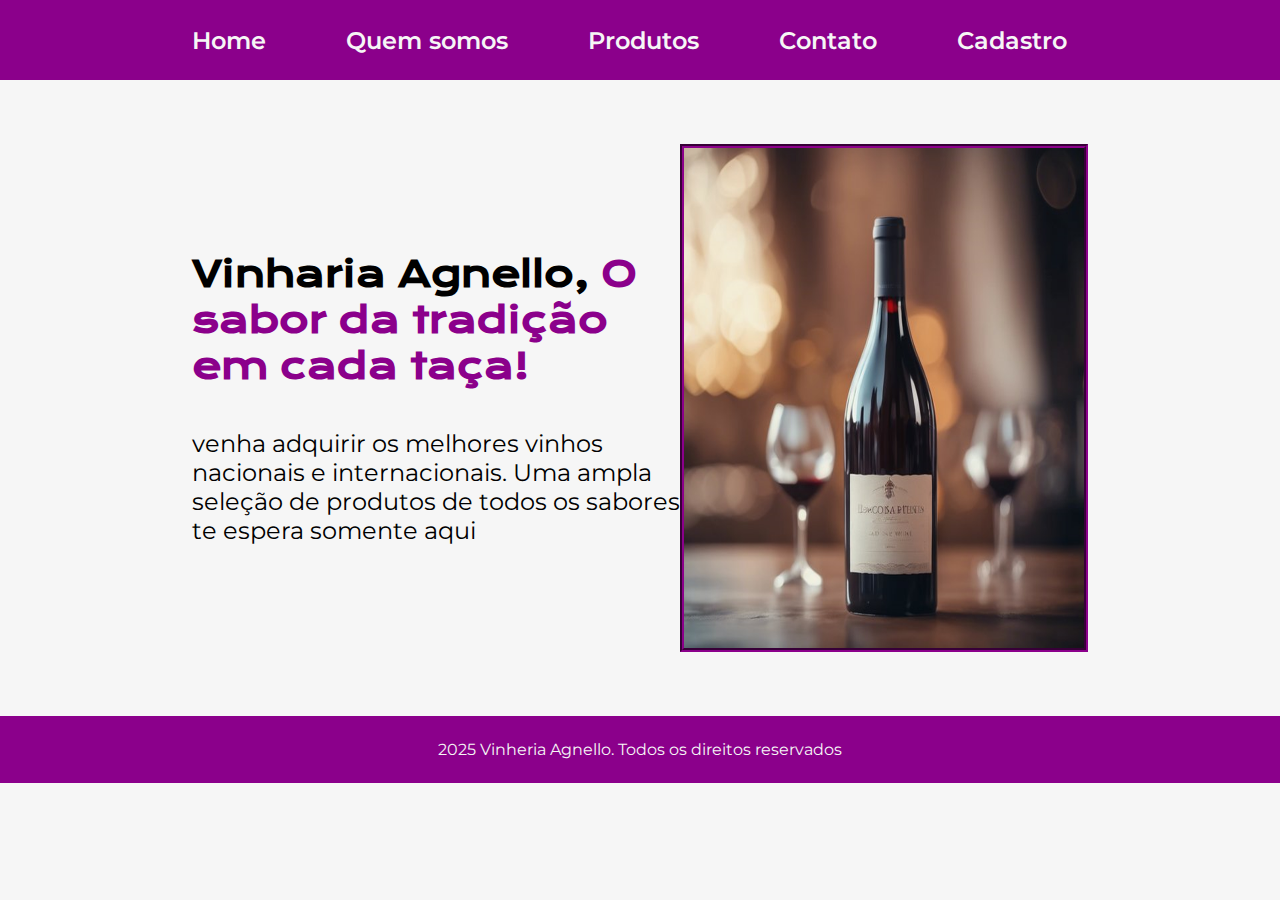
<file: index.html>
<!DOCTYPE html>
<html lang="pt-br">

<head>
    <meta charset="UTF-8">
    <meta http-equiv="X-UA-Compatible" content="IE=edge">
    <meta name="viewport" content="width=device-width, initial-scale=1.0">
    <title>Vinheria Agnello</title>
    <link rel="stylesheet" href="src/css/style.css">
</head>

<body>
    <header class="cabecalho">
        <nav class="cabecalho__menu">
            <a class="cabecalho__menu__link" href="index.html">Home</a>
            <a class="cabecalho__menu__link" href="src/pages/quem_somos.html">Quem somos</a>
            <a class="cabecalho__menu__link" href="src/pages/produtos.html">Produtos</a>
            <a class="cabecalho__menu__link" href="src/pages/contato.html">Contato</a>
            <a class="cabecalho__menu__link" href="src/pages/cadastro.html">Cadastro</a>
        </nav>
    </header>
    <main class="apresentacao">
        <section class="apresentacao__conteudo">
            <h1 class="apresentacao__conteudo__titulo">Vinharia Agnello, <strong
                    class="titulo-destaque">O sabor da tradição em cada taça!
                </strong></h1>
            <p class="apresentacao__conteudo__texto">venha adquirir os melhores vinhos nacionais e internacionais.
                 Uma ampla seleção de produtos de todos os sabores te espera somente aqui
            </p>
            </div>
        </section>
        <img class="apresentacao__imagem" src="src/assets/imgs/image.png" width="400" height="500" alt="Foto do vinho">
    </main>
    <footer class="rodape">
        <p>2025 Vinheria Agnello. Todos os direitos reservados</p>
    </footer>
</body>

</html>
</file>
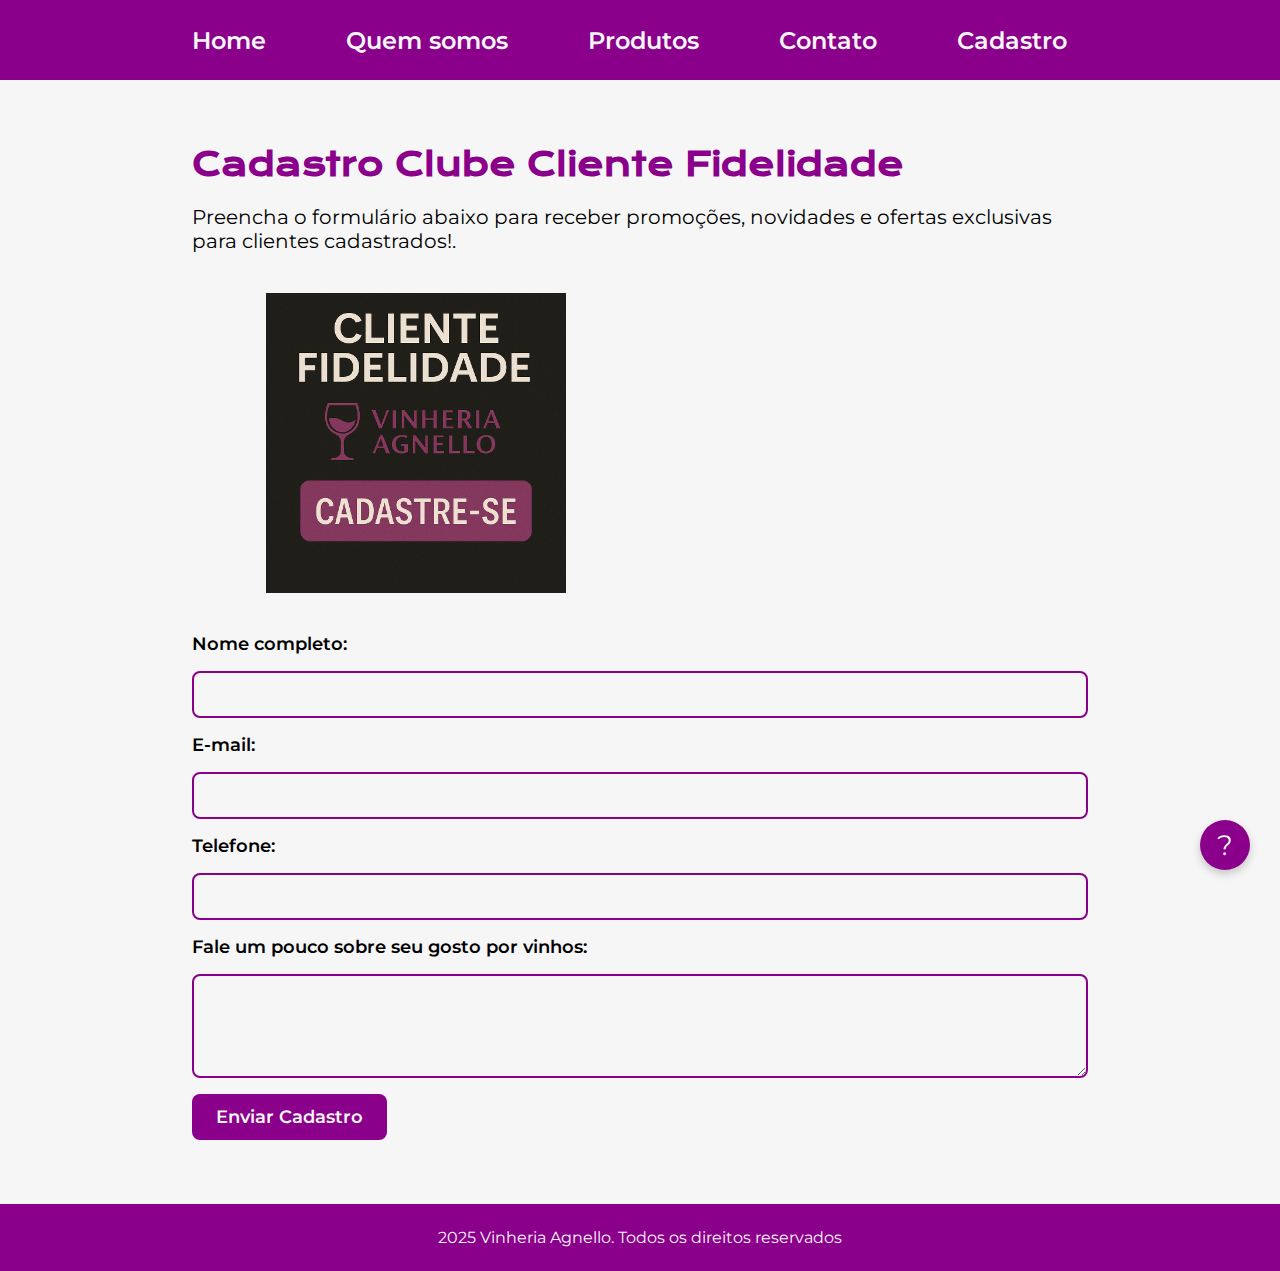
<file: src/pages/cadastro.html>
<!DOCTYPE html>
<html lang="pt-br">
<head>
    <meta charset="UTF-8">
    <meta name="viewport" content="width=device-width, initial-scale=1.0">
    <meta name="keywords" content="vinhos, cadastro, vinheria, Agnello">
    <meta name="description" content="Cadastre-se para receber novidades da Vinheria Agnello">
    <title>Cadastro - Vinheria Agnello</title>
    <link rel="stylesheet" href="../css/style_cadastro.css">
</head>
<body>
    <header class="cabecalho">
        <nav class="cabecalho__menu">
            <a class="cabecalho_menu_link" href="../../index.html">Home</a>
            <a class="cabecalho_menu_link" href="quem_somos.html">Quem somos</a>
            <a class="cabecalho_menu_link" href="produtos.html">Produtos</a>
            <a class="cabecalho_menu_link" href="contato.html">Contato</a>
            <a class="cabecalho_menu_link" href="cadastro.html">Cadastro</a>
        </nav>
    </header>

    <main>
        <section class="cadastro">
            <h1>Cadastro Clube Cliente Fidelidade</h1>
            <p>Preencha o formulário abaixo para receber promoções, novidades e ofertas exclusivas para clientes cadastrados!.</p>

            <img src="../assets/imgs/cliente-fidelidade.png" alt="Imagem Cliente-fidelidade" class="cadastro__imagem">

            <form class="formulario" method="post">
                <label for="nome">Nome completo:</label>
                <input type="text" id="nome" name="nome" required>

                <label for="email">E-mail:</label>
                <input type="email" id="email" name="email" required>

                <label for="telefone">Telefone:</label>
                <input type="tel" id="telefone" name="telefone">

                <label for="mensagem">Fale um pouco sobre seu gosto por vinhos:</label>
                <textarea id="mensagem" name="mensagem" rows="4"></textarea>

                <button type="submit">Enviar Cadastro</button>
            </form>
        </section>
    </main>

    <footer class="rodape">
        <p>2025 Vinheria Agnello. Todos os direitos reservados</p>
    </footer>
    <div class="botao-flutuante" title="Precisa de ajuda?">?</div>
</body>
</html>
</file>
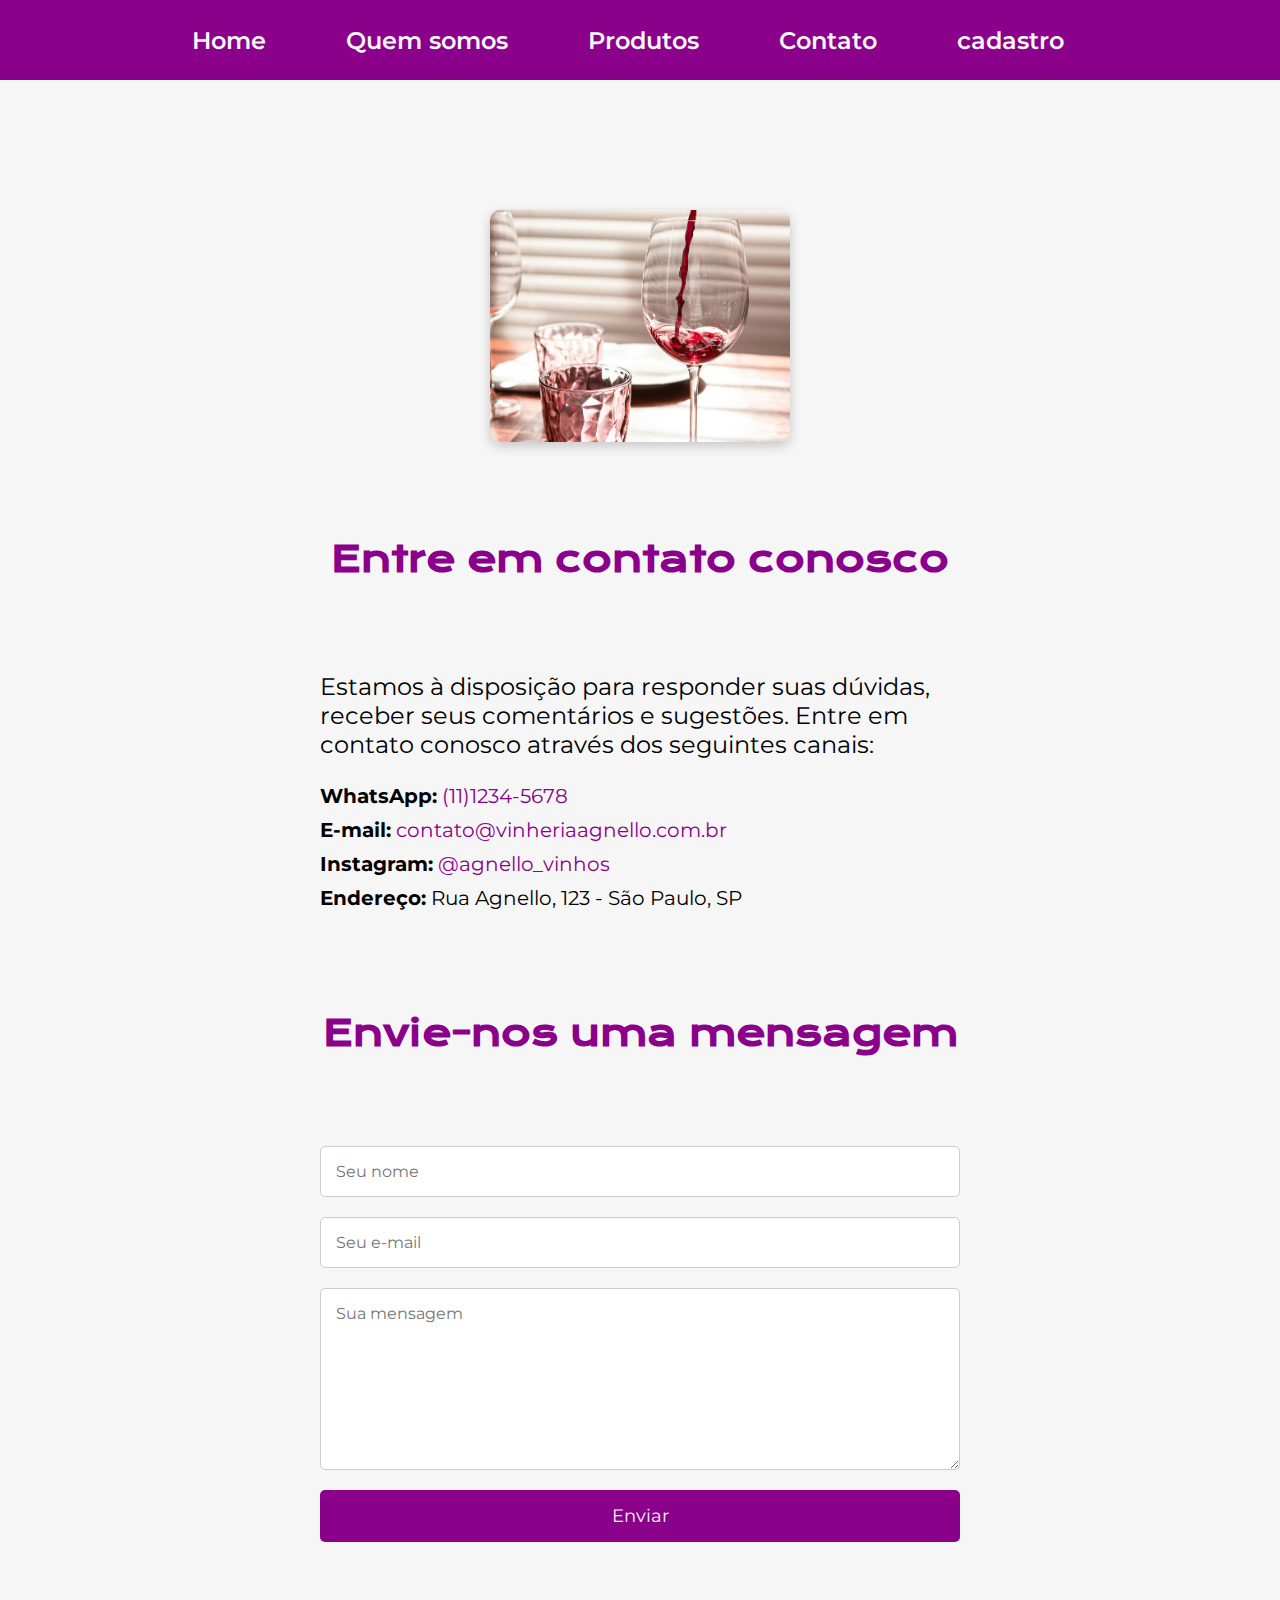
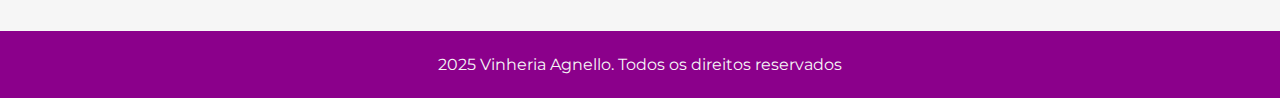
<file: src/pages/contato.html>
<!DOCTYPE html>
<html lang="pt-br">
<head>
    <meta charset="UTF-8">
    <meta name="viewport" content="width=device-width, initial-scale=1.0">
    <title>Document</title>
    <link rel="stylesheet" href="../css/style_contato.css">
</head>
<body>
    <header class="cabecalho">
        <nav class="cabecalho__menu">
            <a class="cabecalho__menu__link" href="../../index.html">Home</a>
            <a class="cabecalho__menu__link" href="quem_somos.html">Quem somos</a>
            <a class="cabecalho__menu__link" href="produtos.html">Produtos</a>
            <a class="cabecalho__menu__link" href="contato.html">Contato</a>
            <a class="cabecalho__menu__link" href="cadastro.html">cadastro</a>
        </nav>
    </header>
    <main class="apresentacao">
        <div class="imagem-de-fundo"></div>
        <section class="apresentacao__conteudo">
            <div class="imagem__contato">
                <img src="../assets/imgs/Vinho_Contato.png" alt="Taça de vinho sendo servida">
            </div>
            <h1 class="apresentacao__conteudo__titulo">
                Entre em contato conosco
            </h1>
            <div class="apresentacao__conteudo__paragrafo">  
                <p class="apresentacao__conteudo__texto">
                    Estamos à disposição para responder suas dúvidas, receber seus comentários e sugestões. Entre em contato conosco através dos seguintes canais:
                </p>
                <ul class="contato__lista">
                    <li><strong>WhatsApp:</strong> <a href="https://wa.me/SEU_NUMERO_DE_WHATSAPP">(11)1234-5678 </a></li>
                    <li><strong>E-mail:</strong> <a href="mailto:seuemail@vinhariaagnello.com.br">contato@vinheriaagnello.com.br</a></li>
                    <li><strong>Instagram:</strong> <a href="https://www.instagram.com/SEU_INSTAGRAM">@agnello_vinhos</a></li>
                    <li><strong>Endereço:</strong> Rua Agnello, 123 - São Paulo, SP</li>
                </ul>
            </div>

            <h2 class="apresentacao__conteudo__titulo">
                Envie-nos uma mensagem
            </h2>
            <form class="formulario__contato">
                <input type="text" placeholder="Seu nome" class="formulario__input">
                <input type="email" placeholder="Seu e-mail" class="formulario__input">
                <textarea placeholder="Sua mensagem" class="formulario__textarea"></textarea>
                <button class="formulario__botao">Enviar</button>
            </form>
        </section>
    </main>
    <footer class="rodape">
        <p>2025 Vinheria Agnello. Todos os direitos reservados</p>
    </footer>
</body>
</html>
</file>
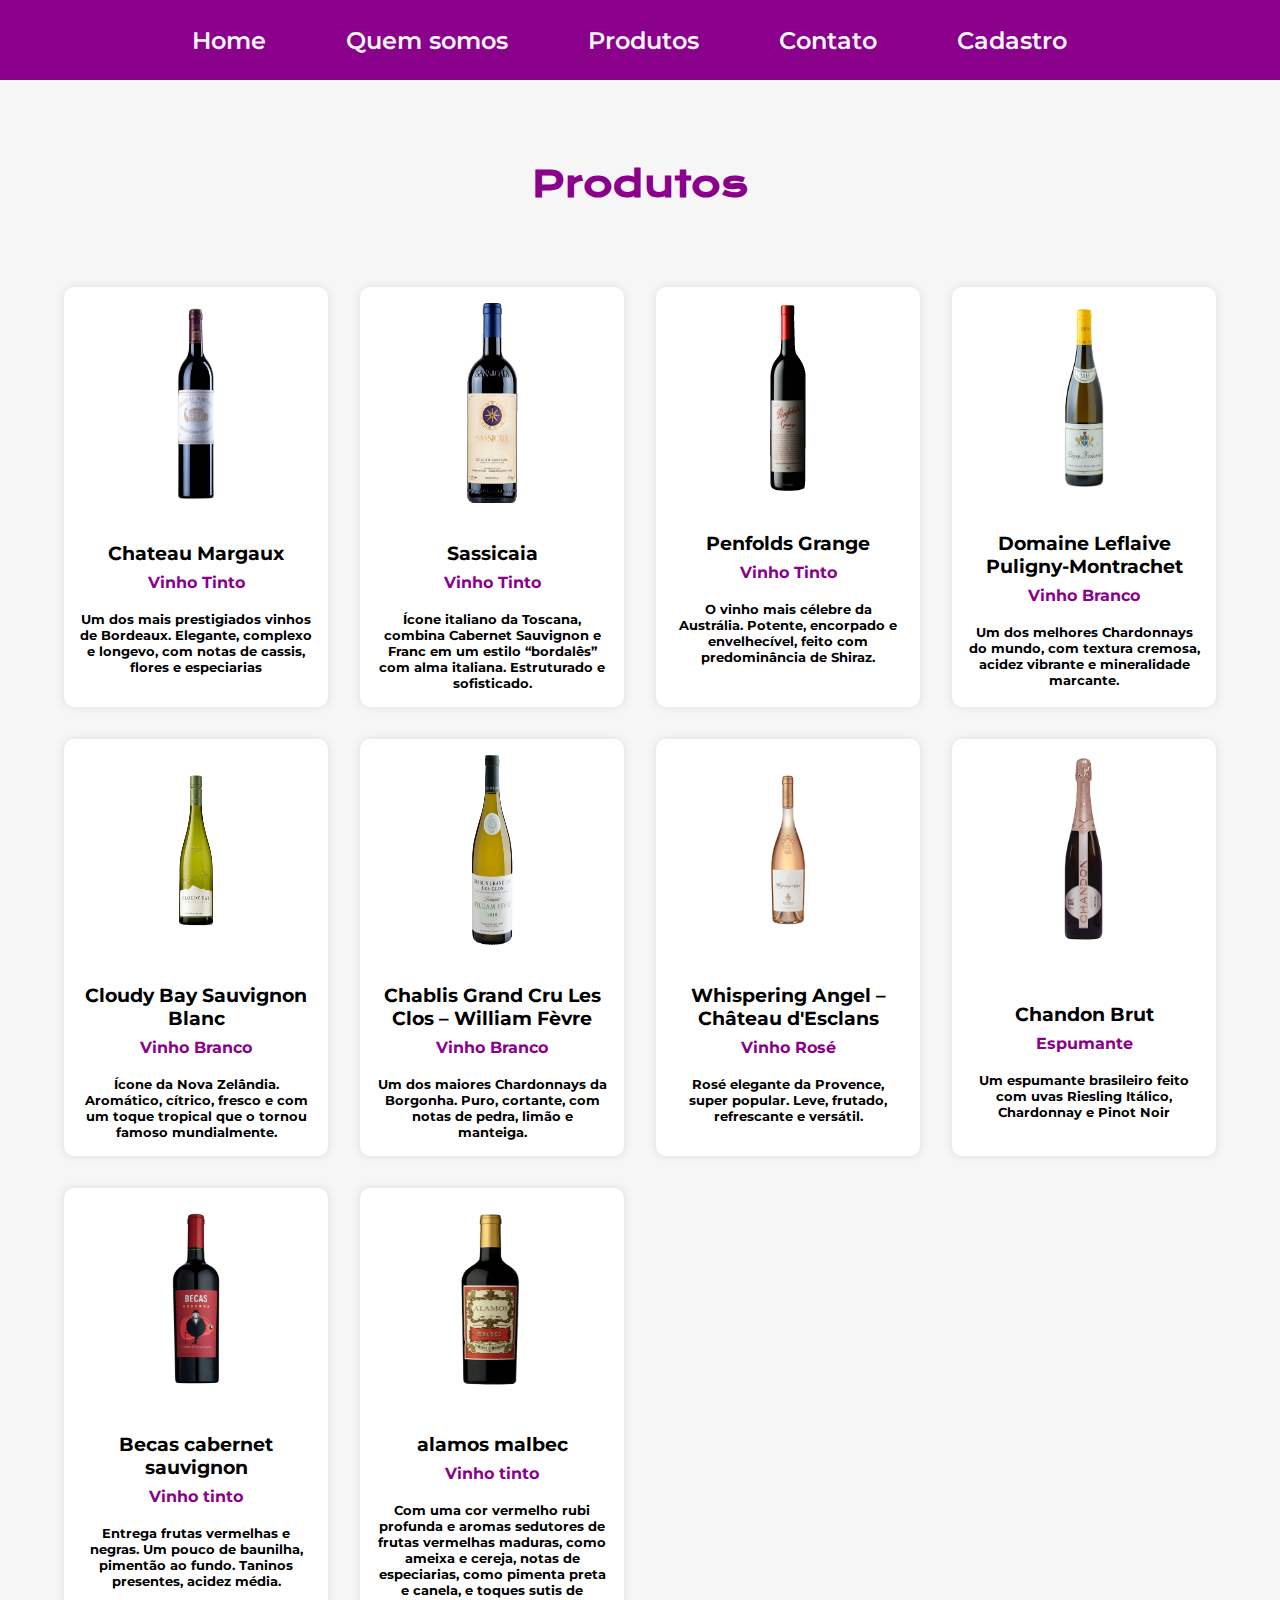
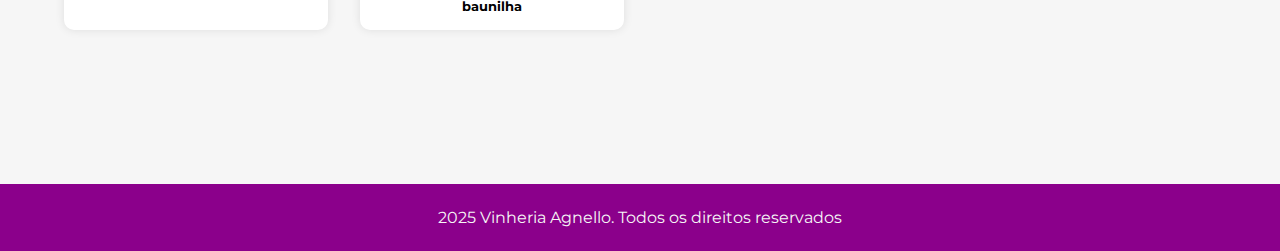
<file: src/pages/produtos.html>
<!DOCTYPE html>
<html lang="en">
<head>
    <meta charset="UTF-8">
    <meta name="viewport" content="width=device-width, initial-scale=1.0">
    <title>Produtos - Vinheria Agnello </title>
    <link rel="stylesheet" href="../css/style_produtos.css"/>

</head>
<body>
    <header class="cabecalho">
        <nav class="cabecalho__menu">
            <a class="cabecalho__menu__link" href="../../index.html">Home</a>
            <a class="cabecalho__menu__link" href="quem_somos.html">Quem somos</a>
            <a class="cabecalho__menu__link" href="produtos.html">Produtos</a>
            <a class="cabecalho__menu__link" href="contato.html">Contato</a>
            <a class="cabecalho__menu__link" href="cadastro.html">Cadastro</a>
        </nav>
    </header>
<main>
    <section id="produtos" class="produtos">
        <h2 class="produtos_h2">Produtos</h2>
        <div class="grid-produtos">
          <div class="produto">
            <img src="../assets/imgs/chateau margaux1.png" width = 300 height = 200  alt="chateau margaux" />
            <br>
            <br>
            <h3>Chateau Margaux</h3>
            <h4 class="produto_h4">Vinho Tinto</h4>
            <br>
            <h5>Um dos mais prestigiados vinhos de Bordeaux. Elegante, complexo e longevo, com notas de cassis, flores e especiarias</h5>
        

          </div>
          <div class="produto">
            <img src="../assets/imgs/sassicaia.png" width = 500 height= 200  alt="Sassicaia" />
            <br>
            <br>
            <h3>Sassicaia</h3>
            <h4 class="produto_h4">Vinho Tinto</h4>
            <br>
            <h5>Ícone italiano da Toscana, combina Cabernet Sauvignon e Franc em um estilo “bordalês” com alma italiana. Estruturado e sofisticado.</h5>
        
          </div>

          <div class="produto">
            <img src="../assets/imgs/Penfolds Grange.png" width = 600 height =190   alt="Penfolds Grange" />
            <br>
            <br>
            <h3>Penfolds Grange</h3>
            <h4 class="produto_h4">Vinho Tinto</h4>
            <br>
            <h5>O vinho mais célebre da Austrália. Potente, encorpado e envelhecível, feito com predominância de Shiraz.</h5>
            
        
          </div>
          <div class="produto">
            <img src="../assets/imgs/Domaine Leflaive Puligny-Montrachet.png" width = 600 height =190   alt="Domaine Leflaive Puligny-Montrachet" />
            <br>
            <br>
            <h3>Domaine Leflaive Puligny-Montrachet</h3>
            <h4 class="produto_h4">Vinho Branco</h4>
            <br>
            <h5>Um dos melhores Chardonnays do mundo, com textura cremosa, acidez vibrante e mineralidade marcante.</h5>

        </div>
        <div class="produto">
          <img src="../assets/imgs/Cloudy Bay Sauvignon Blanc.png" width = 600 height =190   alt="Cloudy Bay Sauvignon Blanc" />
          <br>
          <br>
          <h3>Cloudy Bay Sauvignon Blanc</h3>
          <h4 class="produto_h4">Vinho Branco</h4>
          <br>
          <h5>Ícone da Nova Zelândia. Aromático, cítrico, fresco e com um toque tropical que o tornou famoso mundialmente.</h5>
        </div>

        <div class="produto">
          <img src="../assets/imgs/Chablis Grand Cru Les Clos.png" width = 600 height =190   alt="Chablis Grand Cru Les Clos – William Fèvre" />
          <br>
          <br>
          <h3>Chablis Grand Cru Les Clos – William Fèvre</h3>
          <h4 class="produto_h4">Vinho Branco</h4>
          <br>
          <h5>Um dos maiores Chardonnays da Borgonha. Puro, cortante, com notas de pedra, limão e manteiga.</h5>
        </div>

        <div class="produto">
            <img src="../assets/imgs/Whispering Angel – Château d'Esclans.png" width = 600 height =190   alt="Whispering Angel – Château d'Esclans" />
            <br>
            <br>
            <h3>Whispering Angel – Château d'Esclans</h3>
            <h4 class="produto_h4">Vinho Rosé</h4>
            <br>
            <h5>Rosé elegante da Provence, super popular. Leve, frutado, refrescante e versátil.</h5>
        </div>

        <div class="produto">
            <img src="../assets/imgs/Chandon Brut.png" width = 600 height =190   alt="Chandon Brut" />
            <br>
            <br>
            <br>
            <h3>Chandon Brut</h3>
            <h4 class="produto_h4">Espumante</h4>
            <br>
            <h5>Um espumante brasileiro feito com uvas Riesling Itálico, Chardonnay e Pinot Noir</h5>
        </div>

        <div class="produto">
            <img src="../assets/imgs/Becas cabernet sauvignon.png" width = 600 height =190   alt="Becas cabernet sauvignon" />
            <br>
            <br>
            <h3>Becas cabernet sauvignon</h3>
            <h4 class="produto_h4">Vinho tinto</h4>
            <br>
            <h5>Entrega frutas vermelhas e negras. Um pouco de baunilha, pimentão ao fundo. Taninos presentes, acidez média.</h5>
        </div>

        <div class="produto">
            <img src="../assets/imgs/alamos malbec.png" width = 600 height =190   alt="alamos malbec" />
            <br>
            <br>
            <h3>alamos malbec</h3>
            <h4 class="produto_h4">Vinho tinto</h4>
            <br>
            <h5>Com uma cor vermelho rubi profunda e aromas sedutores de frutas vermelhas maduras, como ameixa e cereja, notas de especiarias, como pimenta preta e canela, e toques sutis de baunilha</h5>
        </div>
      </section>
    </main>
    <footer class="rodape">
      <p>2025 Vinheria Agnello. Todos os direitos reservados</p>
  </footer>
</body>
</html>
</file>
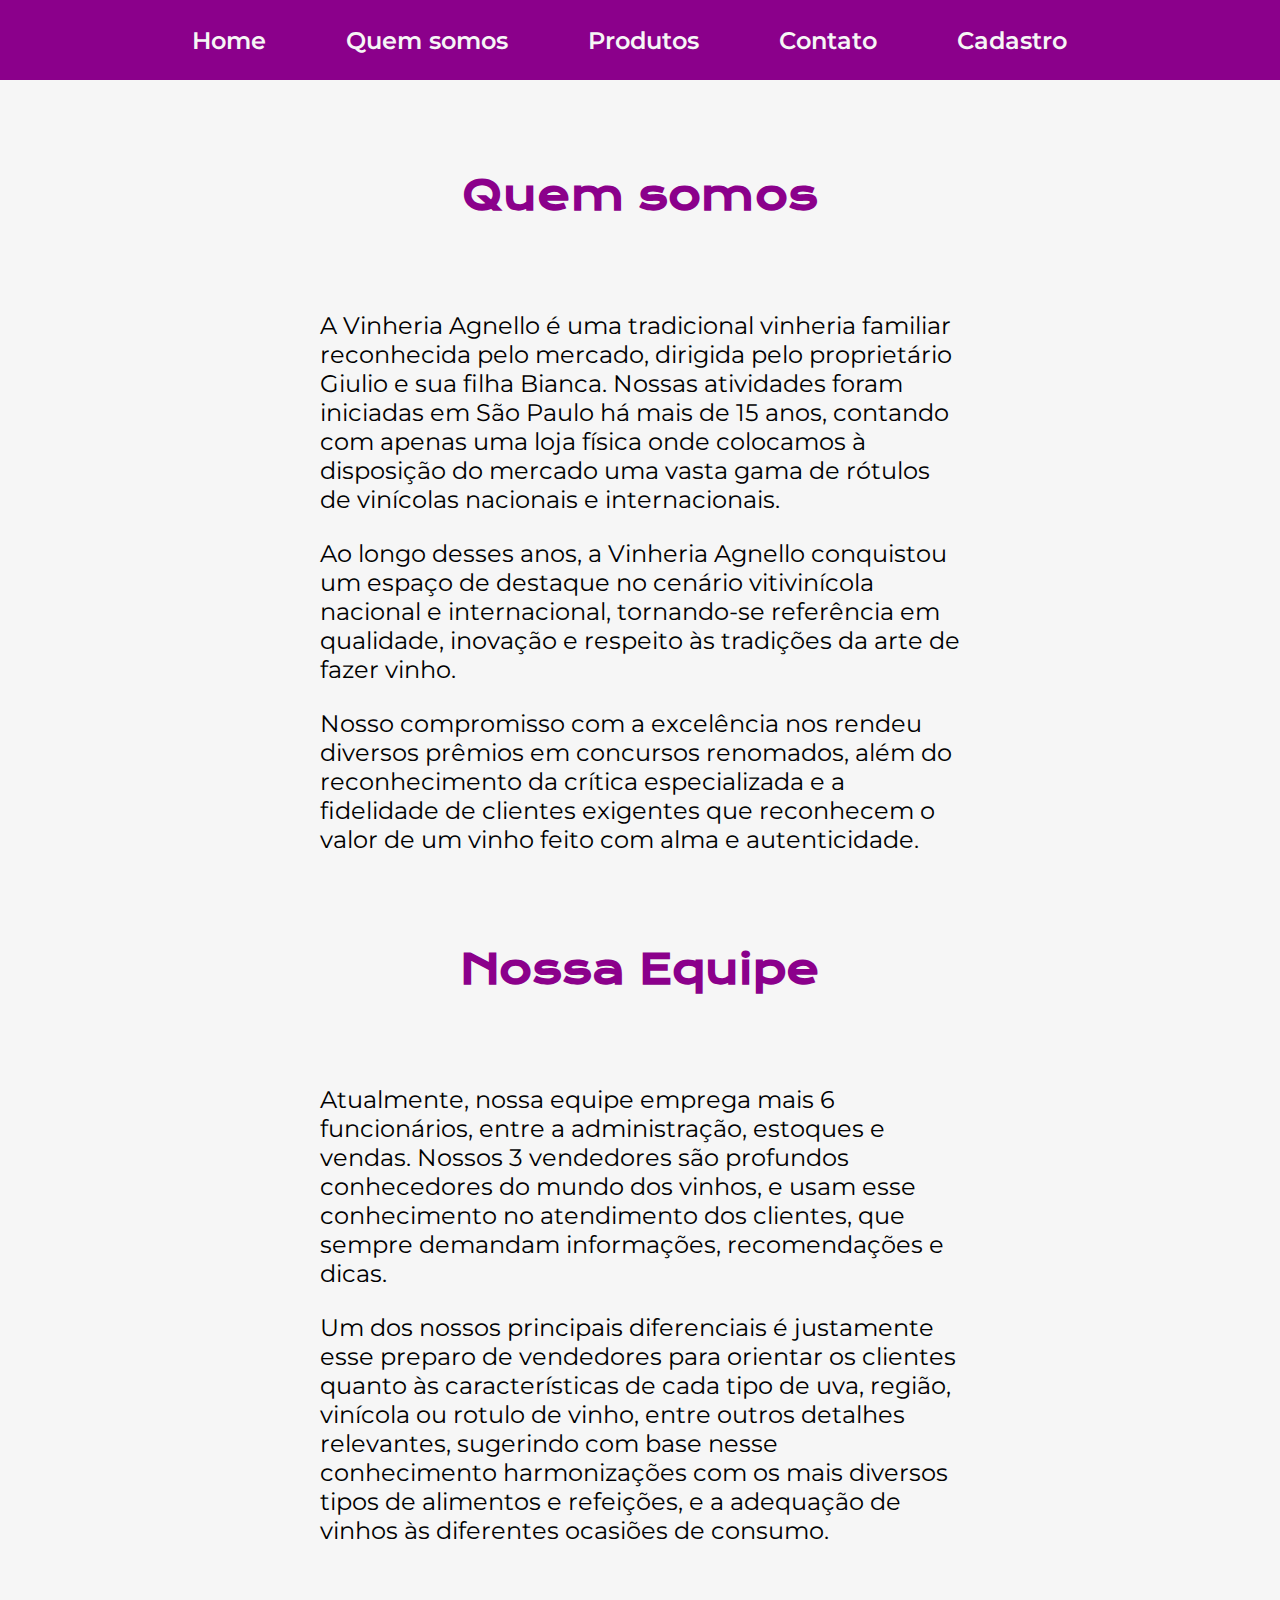
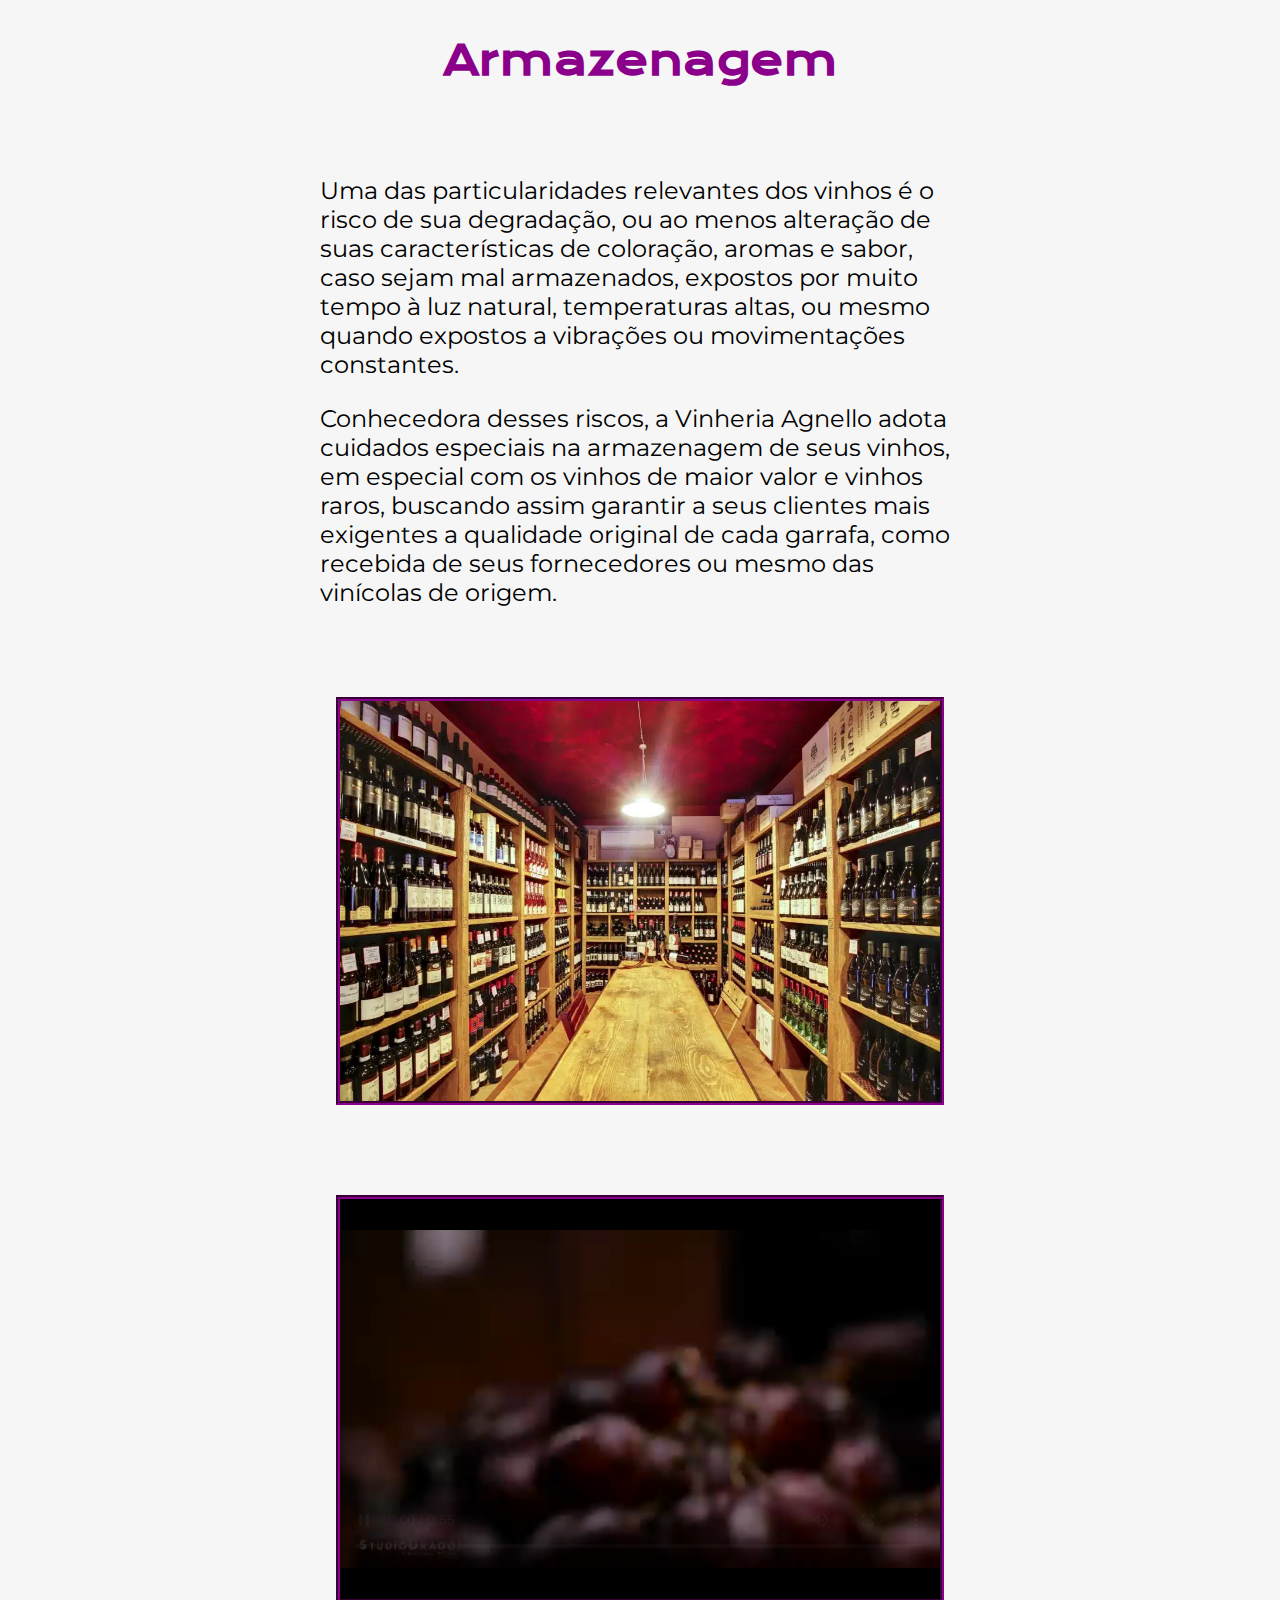
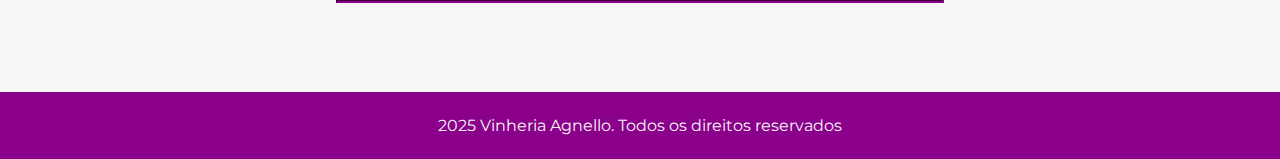
<file: src/pages/quem_somos.html>
<!DOCTYPE html>
<html lang="pt-br">
<head>
    <meta charset="UTF-8">
    <meta name="viewport" content="width=device-width, initial-scale=1.0">
    <title>Quem somos - Vinheria Agnello</title>
    <link rel="stylesheet" href="../css/style_quemsomos.css">
</head>
<body>
    <header class="cabecalho">
        <nav class="cabecalho__menu">
            <a class="cabecalho__menu__link" href="../../index.html">Home</a>
            <a class="cabecalho__menu__link" href="quem_somos.html">Quem somos</a>
            <a class="cabecalho__menu__link" href="produtos.html">Produtos</a>
            <a class="cabecalho__menu__link" href="contato.html">Contato</a>
            <a class="cabecalho__menu__link" href="cadastro.html">Cadastro</a>
        </nav>
    </header>
    <main class="apresentacao">
        <section class="apresentacao__conteudo">
            <h1 class="apresentacao__conteudo__titulo">
                Quem somos
            </h1>
            <div class="apresentacao__conteudo__paragrafo">
                <p class="apresentacao__conteudo__texto">
                   A Vinheria Agnello é uma tradicional vinheria familiar reconhecida pelo mercado, dirigida pelo proprietário Giulio e sua filha Bianca. Nossas atividades foram iniciadas em São Paulo há mais de 15 anos, contando com apenas uma loja física onde colocamos à disposição do mercado uma vasta gama de rótulos de vinícolas nacionais e internacionais.
                </p><p class="apresentacao__conteudo__texto">
                  Ao longo desses anos, a Vinheria Agnello conquistou um espaço de destaque no cenário vitivinícola nacional e internacional, tornando-se referência em qualidade, inovação e respeito às tradições da arte de fazer vinho.
                </p><p class="apresentacao__conteudo__texto">
                  Nosso compromisso com a excelência nos rendeu diversos prêmios em concursos renomados, além do reconhecimento da crítica especializada e a fidelidade de clientes exigentes que reconhecem o valor de um vinho feito com alma e autenticidade.
                </p>
            </div>
                <h2 class="apresentacao__conteudo__titulo">
                    Nossa Equipe
                </h2>
            <div class="apresentacao__conteudo__paragrafo">
                <p class="apresentacao__conteudo__texto">
                  Atualmente, nossa equipe emprega mais 6 funcionários, entre a administração, estoques e vendas. Nossos 3 vendedores são profundos conhecedores do mundo dos vinhos, e usam esse conhecimento no atendimento dos clientes, que sempre demandam informações, recomendações e dicas.
                </p><p class="apresentacao__conteudo__texto">
                   Um dos nossos principais diferenciais é justamente esse preparo de vendedores para orientar os clientes quanto às características de cada tipo de uva, região, vinícola ou rotulo de vinho, entre outros detalhes relevantes, sugerindo com base nesse conhecimento harmonizações com os mais diversos tipos de alimentos e refeições, e a adequação de vinhos às diferentes ocasiões de consumo.                
                </p>
            </div>
                <h2 class="apresentacao__conteudo__titulo">
                    Armazenagem
                </h2>
            <div class="apresentacao__conteudo__paragrafo">
                <p class="apresentacao__conteudo__texto">
                    Uma das particularidades relevantes dos vinhos é o risco de sua degradação, ou ao menos alteração de suas características de coloração, aromas e sabor, caso sejam mal armazenados, expostos por muito tempo à luz natural, temperaturas altas, ou mesmo quando expostos a vibrações ou movimentações constantes.
                </p><p class="apresentacao__conteudo__texto">
                    Conhecedora desses riscos, a Vinheria Agnello adota cuidados especiais na armazenagem de seus vinhos, em especial com os vinhos de maior valor e vinhos raros, buscando assim garantir a seus clientes mais exigentes a qualidade original de cada garrafa, como recebida de seus fornecedores ou mesmo das vinícolas de origem.
                </p>
            </div>
            <img class="apresentacao__imagem" src="../assets/imgs/armazemvinheria.png" width="600px" height="400px"  alt="Armazenagem da vinheria">
            <iframe class="apresentacao__imagem"src="../assets/imgs/videoplayback.mp4" width="600px" height="400px" frameborder="0"></iframe>  <!--https://www.youtube.com/watch?v=FMNmKoqjV8U-->
        </section>
        
    </main>
    <footer class="rodape">
        <p>2025 Vinheria Agnello. Todos os direitos reservados</p>
    </footer>
</body>
</html>
</file>
<file: src/css/style.css>
@import url('https://fonts.googleapis.com/css2?family=Krona+One&family=Montserrat:wght@400;600&display=swap');

:root {
    --cor-primaria: #f6f6f6;
    --cor-secundaria: black;
    --cor-terciaria: #8B008B;
    --cor-hover: #272727;

    --fonte-principal: 'Krona One', sans-serif;
    --fonte-secundaria: 'Montserrat', sans-serif;
}

*{
    margin: 0;
    padding: 0;
}

body{
    box-sizing: border-box;
    background-color: var(--cor-primaria);
    color: var(--cor-secundaria);
}


/* Cabeçalho */
.cabecalho__menu {
    padding: 2% 0 2% 15%;
    display: flex;
    gap: 80px;
    background-color: var(--cor-terciaria);
}

.cabecalho__menu__link {
    font-family: var(--fonte-secundaria);
    font-size: 24px;
    font-weight: 600;
    color: var(--cor-primaria);
    text-decoration: none;
    
}

.titulo-destaque{
    color: var(--cor-terciaria);
}

/* Corpo */
.apresentacao{
    padding: 5% 15%;
    display: flex;
    align-items: center;
    justify-content: space-between;
    
}
.apresentacao__conteudo{
    width: 615px;
    display: flex;
    flex-direction: column;
    gap: 40px;
}

.apresentacao__conteudo__titulo{
    font-size: 36px;
    font-family: var(--fonte-principal);
}

.apresentacao__conteudo__resto__titulo {
    font-size: 24px;
    font-family: var(--cor-terciaria);
}

.apresentacao__conteudo__texto{
    font-size: 24px;
    font-family: var(--fonte-secundaria);
}

.apresentacao__imagem {
    border: 4px groove var(--cor-terciaria);
}

/*
.apresentacao__links{
    display: flex;
    flex-direction: column;
    justify-content: space-between;
    align-items: center;
    gap: 32px;
}

.apresentacao__links__subtitulo {
    font-family: var(--fonte-principal);
    font-weight: 400;
    font-size: 24px;
}

.apresentacao__links__link{
    background-color: var(--cor-primaria);
    width: 378px;
    text-align: center;
    border-radius: 8px;
    font-size: 24px;
    font-weight: 600;
    padding: 21.5px 0;
    text-decoration: none;
    color: var(--cor-secundaria);
    font-family: var(--fonte-secundaria);
    border: 2px solid var(--cor-terciaria);
    display: flex;
    justify-content: center;
    gap: 16px;
}

.apresentacao__links__link:hover {
    background-color: var(--cor-hover);
}
*/

/* Rodape */
.rodape {
    color: var(--cor-primaria);
    background-color: var(--cor-terciaria);
    padding: 24px;
    text-align: center;
    font-family: var(--fonte-secundaria);
    font-weight: 400;
}
</file>
<file: src/css/style_cadastro.css>
@import url('https://fonts.googleapis.com/css2?family=Krona+One&family=Montserrat:wght@400;600&display=swap');

:root {
    --cor-primaria: #f6f6f6;
    --cor-secundaria: black;
    --cor-terciaria: #8B008B;
    --cor-hover: #272727;

    --fonte-principal: 'Krona One', sans-serif;
    --fonte-secundaria: 'Montserrat', sans-serif;
}

*{
    margin: 0;
    padding: 0;
}

body{
    box-sizing: border-box;
    background-color: var(--cor-primaria);
    color: var(--cor-secundaria);
}


/* Cabeçalho */
.cabecalho__menu {
    padding: 2% 0 2% 15%;
    display: flex;
    gap: 80px;
    background-color: var(--cor-terciaria);
}

.cabecalho_menu_link {
    font-family: var(--fonte-secundaria);
    font-size: 24px;
    font-weight: 600;
    color: var(--cor-primaria);
    text-decoration: none;
    
}

.titulo-destaque{
    color: var(--cor-primaria);
}


/* Corpo */
.apresentacao{
    padding: 5% 15%;
    display: flex;
    align-items: center;
    justify-content: space-between;
    
}
.apresentacao__conteudo{
    width: 615px;
    display: flex;
    flex-direction: column;
    gap: 40px;
}

.apresentacao_conteudo_titulo{
    font-size: 36px;
    font-family: var(--fonte-principal);
}

.apresentacao_conteudo_texto{
    font-size: 24px;
    font-family: var(--fonte-secundaria);
}

.apresentacao__imagem {
    border: 4px groove var(--cor-terciaria);
}

/* Rodape */
.rodape {
    color: var(--cor-primaria);
    background-color: var(--cor-terciaria);
    padding: 24px;
    text-align: center;
    font-family: var(--fonte-secundaria);
    font-weight: 400;
}
/* Página de Cadastro */

.cadastro {
    padding: 5% 15%;
    display: flex;
    flex-direction: column;
    gap: 20px;
    font-family: var(--fonte-secundaria);
}

.cadastro h1 {
    font-size: 32px;
    font-family: var(--fonte-principal);
    color: var(--cor-terciaria);
}

.cadastro p {
    font-size: 20px;
    font-family: var(--fonte-secundaria);
}

.cadastro__imagem {
display: flex;
justify-content: center; /* Centraliza horizontalmente */
align-items: center;     /* Centraliza verticalmente (opcional) */
width: 100%;              /* A largura vai ser 100% da tela (ou container) */
max-width: 50%;         /* A largura máxima vai ser de 300px */
padding: 20px 0;          /* Espaçamento opcional */
height: 300px;             /* A altura vai se ajustar automaticamente para manter a proporção */
object-fit: contain;      /* A imagem se ajusta sem cortar e mantendo a proporção */
}

.formulario {
    display: flex;
    flex-direction: column;
    gap: 16px;
}

.formulario label {
    font-weight: 600;
    font-size: 18px;
}

.formulario input,
.formulario textarea {
    padding: 12px;
    font-size: 16px;
    border: 2px solid var(--cor-terciaria);
    border-radius: 8px;
    font-family: var(--fonte-secundaria);
    background-color: var(--cor-primaria);
    color: var(--cor-secundaria);
}

button {
    width: fit-content;
    padding: 12px 24px;
    font-size: 18px;
    font-family: var(--fonte-secundaria);
    font-weight: 600;
    color: var(--cor-primaria);
    background-color: var(--cor-terciaria);
    border: none;
    border-radius: 8px;
    cursor: pointer;
    transition: 0.3s;
}

button:hover {
    background-color: var(--cor-hover);
}

/* position */
.botao-flutuante {
    position: fixed;
    bottom: 30px;
    right: 30px;
    width: 50px;
    height: 50px;
    background-color: var(--cor-terciaria);
    color: var(--cor-primaria);
    border-radius: 50%;
    display: flex;
    align-items: center;
    justify-content: center;
    font-size: 28px;
    font-family: var(--fonte-secundaria);
    cursor: pointer;
    box-shadow: 0 4px 8px rgba(0,0,0,0.2);
    transition: 0.3s;
    z-index: 1000;
}

.botao-flutuante:hover {
    background-color: var(--cor-hover);
}
</file>
<file: src/css/style_contato.css>
@import url('https://fonts.googleapis.com/css2?family=Krona+One&family=Montserrat:wght@400;600&display=swap');
 
:root {
    --cor-primaria: #f6f6f6;
    --cor-secundaria: black;
    --cor-terciaria: #8B008B;
    --cor-hover: #272727;
 
    --fonte-principal: 'Krona One', sans-serif;
    --fonte-secundaria: 'Montserrat', sans-serif;
}
 
*{
    margin: 0;
    padding: 0;
}
 
body{
    box-sizing: border-box;
    background-color: var(--cor-primaria);
    color: var(--cor-secundaria);
}

.cabecalho__menu {
    padding: 2% 0 2% 15%;
    display: flex;
    gap: 80px;
    background-color: var(--cor-terciaria);
}

.cabecalho__menu__link {
    font-family: var(--fonte-secundaria);
    font-size: 24px;
    font-weight: 600;
    color: var(--cor-primaria);
    text-decoration: none;
}

 
.titulo-destaque{
    color: var(--cor-terciaria);
}
 
 
.apresentacao{
    padding: 7% 25%;
    display: flex;
    align-items: center;
    justify-content: space-between;
}
 
.apresentacao__conteudo{
    width: 200%;
    display: flex;
    flex-direction: column;
    gap: 90px;
    align-items: center;
}
 
.apresentacao__conteudo__titulo{
    font-size: 40px;
    font-family: var(--fonte-principal);
    color: #8B008B;
 
}
 
.apresentacao__conteudo__paragrafo {
    display: flex;
    flex-direction: column;
    gap: 25px;
}
 
.apresentacao__conteudo__texto{
    font-size: 24px;
    font-family: var(--fonte-secundaria);
}
 
.contato__lista {
    list-style: none;
    font-size: 20px;
    font-family: var(--fonte-secundaria);
}
 
.contato__lista li {
    margin-bottom: 10px;
}
 
.contato__lista a {
    color: var(--cor-terciaria);
    text-decoration: none;
}
 
.formulario__contato {
    display: flex;
    flex-direction: column;
    gap: 20px;
    width: 100%;
}
 
.formulario__input, .formulario__textarea {
    padding: 15px;
    border: 1px solid #ccc;
    border-radius: 5px;
    font-size: 16px;
    font-family: var(--fonte-secundaria);
}
 
.formulario__textarea {
    resize: vertical;
    height: 150px;
}
 
.formulario__botao {
    background-color: var(--cor-terciaria);
    color: var(--cor-primaria);
    padding: 15px 20px;
    border: none;
    border-radius: 5px;
    font-size: 18px;
    font-family: var(--fonte-secundaria);
    cursor: pointer;
}
 

.rodape {
    color: var(--cor-primaria);
    background-color: var(--cor-terciaria);
    padding: 24px;
    text-align: center;
    font-family: var(--fonte-secundaria);
    font-weight: 400;
}
 
.apresentacao__conteudo__titulo{
    font-size: 36px;
    font-family: var(--fonte-principal);
}
 
.apresentacao__conteudo__texto{
    font-size: 24px;
    font-family: var(--fonte-secundaria);
}
 
.apresentacao__imagem {
    border: 4px groove var(--cor-terciaria);
}
 

.rodape {
    color: var(--cor-primaria);
    background-color: var(--cor-terciaria);
    padding: 24px;
    text-align: center;
    font-family: var(--fonte-secundaria);
    font-weight: 400;
}
  
.titulo-niveis {
    font-family: var(--fonte-principal);
    color: var(--cor-terciaria);
    margin-bottom: 10px;
}

.imagem__contato {
    margin-top: 40px;
    text-align: center;
}

.imagem__contato img {
    width: 300px;
    height: auto;
    border-radius: 10px;
    transition: transform 0.3s ease;
    box-shadow: 0 4px 12px rgba(0, 0, 0, 0.2);
}

.imagem__contato img:hover {
    transform: scale(1.05);
}
</file>
<file: src/css/style_produtos.css>
@import url('https://fonts.googleapis.com/css2?family=Krona+One&family=Montserrat:wght@400;600&display=swap');


:root {
    --cor-primaria: #f6f6f6;
    --cor-secundaria: black;
    --cor-terciaria: #8B008B;
    --cor-hover: #272727;

    --fonte-principal: 'Krona One', sans-serif;
    --fonte-secundaria: 'Montserrat', sans-serif;
}

*{
    margin: 0;
    padding: 0;
}

body{

    box-sizing: border-box;
    background-color: var(--cor-primaria);
    color: var(--cor-secundaria);
}

/* Cabeçalho */
.cabecalho__menu {
    padding: 2% 0 2% 15%;
    display: flex;
    gap: 80px;
    background-color: var(--cor-terciaria);
}

.cabecalho__menu__link {
    font-family: var(--fonte-secundaria);
    font-size: 24px;
    font-weight: 600;
    color: var(--cor-primaria);
    text-decoration: none;
    
}

.titulo-destaque{
    color: var(--cor-primaria);
}


.titulo-destaque{
    color: var(--cor-terciaria);
}
.apresentacao{
    padding: 5% 15%;
    display: flex;
    align-items: center;
    justify-content: space-between;
    
}
.apresentacao__conteudo{
    width: 615px;
    display: flex;
    flex-direction: column;
    gap: 40px;
}

.apresentacao__conteudo__titulo{
    font-size: 36px;
    font-family: var(--fonte-principal);
}

.apresentacao__conteudo__texto{
    font-size: 24px;
    font-family: var(--fonte-secundaria);
}

.apresentacao__imagem {
    border: 4px groove var(--cor-terciaria);
}

.apresentacao__links{
    display: flex;
    flex-direction: column;
    justify-content: space-between;
    align-items: center;
    gap: 32px;
}

.apresentacao__links__subtitulo {
    font-family: var(--fonte-principal);
    font-weight: 400;
    font-size: 24px;
}

.apresentacao__links__link{
    background-color: var(--cor-primaria);
    width: 378px;
    text-align: center;
    border-radius: 8px;
    font-size: 24px;
    font-weight: 600;
    padding: 21.5px 0;
    text-decoration: none;
    color: var(--cor-secundaria);
    font-family: var(--fonte-secundaria);
    border: 2px solid var(--cor-terciaria);
    display: flex;
    justify-content: center;
    gap: 16px;
}

.apresentacao__links__link:hover {
    background-color: var(--cor-hover);
}


  
.produtos {
  padding: 0 5% 12% 5%;
  font-family: var(--fonte-principal);
}

.produtos_h2 {
  text-align: center;
  padding: 7% 0 7% 0;
  font-size: 36px;
  color: var(--cor-terciaria);
}

.grid-produtos {
  display: grid;
  grid-template-columns: repeat(auto-fill, minmax(220px, 1fr));
  gap: 2rem;
}

.produto {
  background-color: #fff;
  border-radius: 10px;
  padding: 1rem;
  text-align: center;
  box-shadow: 0 0 10px rgba(0,0,0,0.1);
  font-family: var(--fonte-secundaria);
}

.produto img {
  width: 100%;
  max-width: 150px;
  margin-bottom: 1rem;
}

.produto h3 {
  margin-bottom: 0.5rem;
}

.produto_h4 {
    color: var(--cor-terciaria);
}


.rodape {
    color: var(--cor-primaria);
    background-color: var(--cor-terciaria);
    padding: 24px;
    text-align: center;
    font-family: var(--fonte-secundaria);
    font-weight: 400;
}
</file>
<file: src/css/style_quemsomos.css>
@import url('https://fonts.googleapis.com/css2?family=Krona+One&family=Montserrat:wght@400;600&display=swap');

:root {
    --cor-primaria: #f6f6f6;
    --cor-secundaria: black;
    --cor-terciaria: #8B008B;
    --cor-hover: #272727;

    --fonte-principal: 'Krona One', sans-serif;
    --fonte-secundaria: 'Montserrat', sans-serif;
}

*{
    margin: 0;
    padding: 0;
}

body{
    box-sizing: border-box;
    background-color: var(--cor-primaria);
    color: var(--cor-secundaria);
}

/* Cabeçalho */
.cabecalho__menu {
    padding: 2% 0 2% 15%;
    display: flex;
    gap: 80px;
    background-color: var(--cor-terciaria);
}

.cabecalho__menu__link {
    font-family: var(--fonte-secundaria);
    font-size: 24px;
    font-weight: 600;
    color: var(--cor-primaria);
    text-decoration: none;
    
}

.titulo-destaque{
    color: var(--cor-primaria);
}

/* Corpo */
.apresentacao{
    padding: 7% 25%;
    display: flex;
    align-items: center;
    justify-content: space-between;
}

.apresentacao__conteudo{
    width: 200%;
    display: flex;
    flex-direction: column;
    gap: 90px;
    align-items: center;
}

.apresentacao__conteudo__titulo{
    font-size: 40px;
    font-family: var(--fonte-principal);
    color: #8B008B;

}

.apresentacao__conteudo__paragrafo {
    display: flex;
    flex-direction: column;
    gap: 25px; 
}

.apresentacao__conteudo__texto{
    font-size: 24px;
    font-family: var(--fonte-secundaria);
}

.apresentacao__imagem {
    border: 4px groove var(--cor-terciaria);
}


/* Rodape */
.rodape {
    color: var(--cor-primaria);
    background-color: var(--cor-terciaria);
    padding: 24px;
    text-align: center;
    font-family: var(--fonte-secundaria);
    font-weight: 400;
}
</file>
